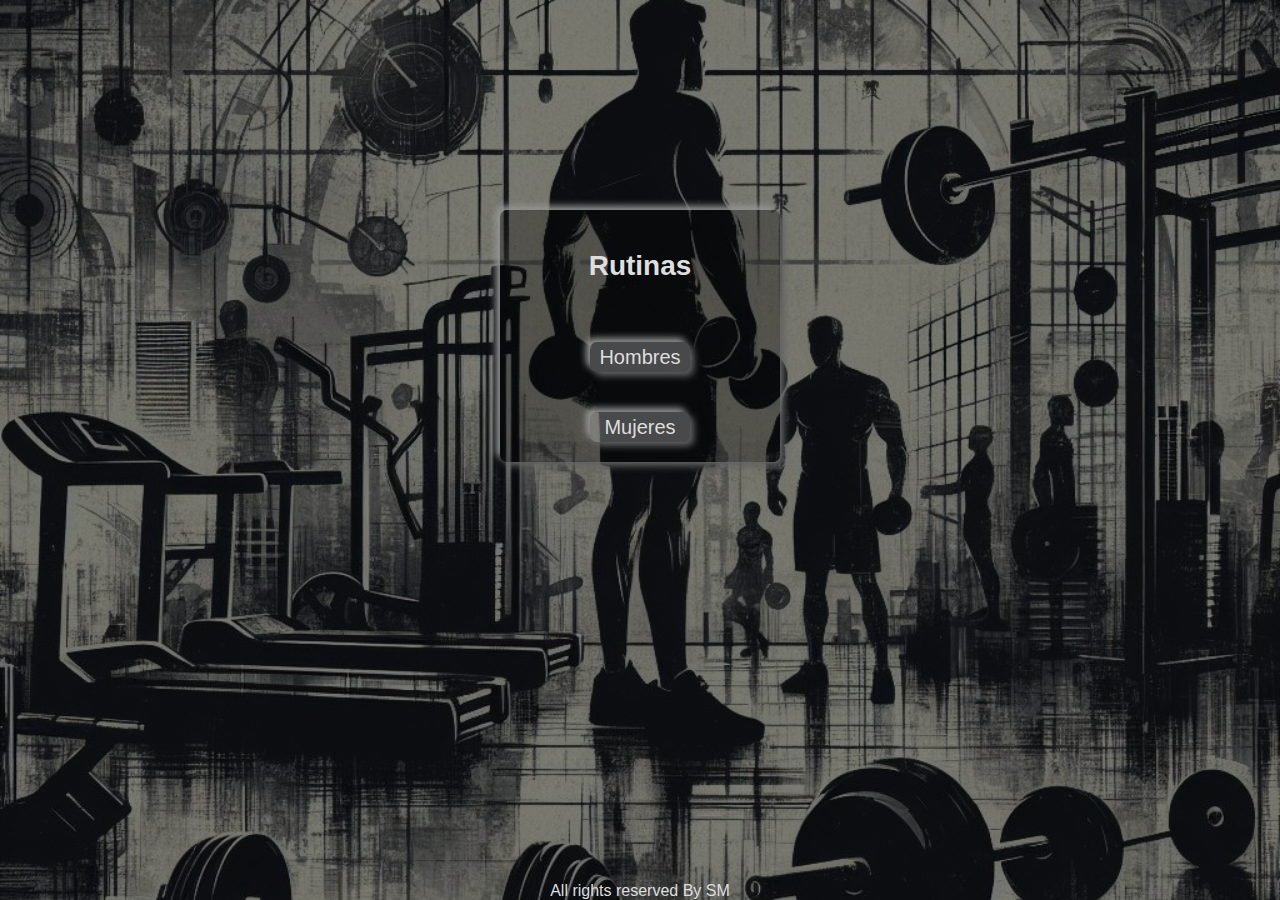
<file: index.html>
<!DOCTYPE html>
<html lang="en">
<head>
    <meta charset="UTF-8">
    <meta name="viewport" content="width=device-width, initial-scale=1.0">
    <link rel="stylesheet" href="style/style.css">
    <title>Laucherios GYM</title>
</head>
<body>
    

    <div class="boton-content">
        <h2>Rutinas</h2>
        <a href="rMan.html">Hombres</a>
        <a href="rWomen.html">Mujeres</a>
    </div>

    <footer>
        <p>All rights reserved By SM</p>
    </footer>

</body>
</html>
</file>
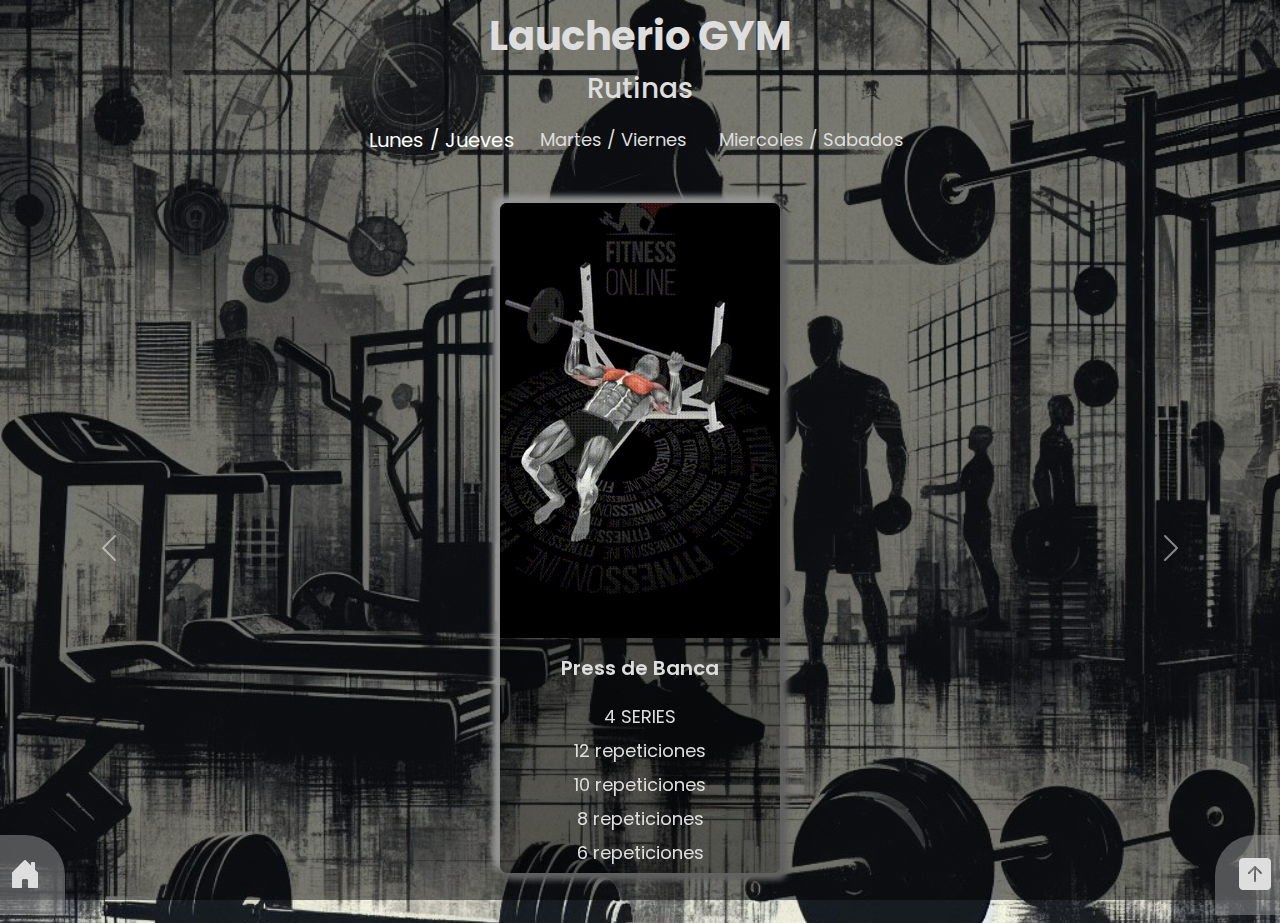
<file: rMan.html>
<!DOCTYPE html>
<html lang="en">

<head>
    <meta charset="UTF-8">
    <meta name="viewport" content="width=device-width, initial-scale=1.0">
    <meta http-equiv="X-UA-Compatible" content="ie=edge">
    <meta name="Description" content="Enter your description here" />
    <link rel="shortcut icon" href="media/klipartz.com (2).png" type="image/x-icon">
    <link rel="stylesheet" href="https://cdnjs.cloudflare.com/ajax/libs/twitter-bootstrap/4.6.0/css/bootstrap.min.css">
    <link rel="stylesheet" href="https://cdn.jsdelivr.net/npm/bootstrap-icons@1.10.3/font/bootstrap-icons.css">
    <link rel="stylesheet" href="https://cdnjs.cloudflare.com/ajax/libs/font-awesome/5.15.4/css/all.min.css">
    <link href="https://cdn.jsdelivr.net/npm/bootstrap@5.3.3/dist/css/bootstrap.min.css" rel="stylesheet"
        integrity="sha384-QWTKZyjpPEjISv5WaRU9OFeRpok6YctnYmDr5pNlyT2bRjXh0JMhjY6hW+ALEwIH" crossorigin="anonymous">
    <link rel="preconnect" href="https://fonts.googleapis.com">
    <link rel="preconnect" href="https://fonts.gstatic.com" crossorigin>
    <link href="https://fonts.googleapis.com/css2?family=Poppins:wght@100;200;300;400;500;600;700;800;900&display=swap"
        rel="stylesheet">
    <link rel="stylesheet" href="style/rMan.css">
    <title>Laucherio GYM</title>
</head>

<body>

    <h1 id="home">Laucherio GYM</h1>

    <h3>Rutinas</h3>

    <a href="#home" class="arrow"><i class="bi bi-arrow-up-square-fill"></i></a>
    <a href="index.html" class="index"><i class="bi bi-house-door-fill"></i></a>

    <div class="row-12">
        <div class="row-12">
            <div class="nav flex-row nav-pills justify-content-center" id="v-pills-tab" role="tablist"
                aria-orientation="vertical">
                <a class="nav-link active" id="v-pills-inicio-tab" data-toggle="pill" href="#v-pills-inicio" role="tab"
                    aria-controls="v-pills-inicio" aria-selected="true">
                    Lunes / Jueves
                </a>
                <a class="nav-link" id="v-pills-dp-tab" data-toggle="pill" href="#v-pills-dp" role="tab"
                    aria-controls="v-pills-dp" aria-selected="false">
                    Martes / Viernes
                </a>
                <a class="nav-link" id="v-pills-estudios-tab" data-toggle="pill" href="#v-pills-estudios" role="tab"
                    aria-controls="v-pills-estudios" aria-selected="false">
                    Miercoles / Sabados
                </a>

            </div>
        </div>
        <div class="col-12">
            <div class="tab-content" id="v-pills-tabContent">
                <div class="tab-pane fade show active" id="v-pills-inicio" role="tabpanel"
                    aria-labelledby="v-pills-inicio-tab">
                    <div id="lunes-jueves" class="carousel slide" data-bs-touch="false">
                        <div class="carousel-inner">
                            <div class="carousel-item active">
                                <div class="rutinas-card" id="banca">
                                    <div class="banca"></div>
                                    <div class="series">
                                        <p class="titulo-series">Press de Banca</p>
                                        <p>4 SERIES</p>
                                        <p>12 repeticiones</p>
                                        <p>10 repeticiones</p>
                                        <p>8 repeticiones</p>
                                        <p>6 repeticiones</p>
                                    </div>
                                </div>
                            </div>
                            <div class="carousel-item">
                                <div class="rutinas-card" id="inclinado">
                                    <div class="inclinado"></div>
                                    <div class="series">
                                        <p class="titulo-series">Press Inclinado</p>
                                        <p>4 SERIES</p>
                                        <p>12 repeticiones</p>
                                        <p>10 repeticiones</p>
                                        <p>8 repeticiones</p>
                                        <p>6 repeticiones</p>
                                    </div>
                                </div>
                            </div>
                            <div class="carousel-item">
                                <div class="rutinas-card" id="declinado">
                                    <div class="declinado"></div>
                                    <div class="series">
                                        <p class="titulo-series">Press Declinado</p>
                                        <p>4 SERIES</p>
                                        <p>10 repeticiones</p>
                                        <p>8 repeticiones</p>
                                        <p>6 repeticiones</p>
                                        <p>4 repeticiones</p>
                                    </div>
                                </div>
                            </div>
                            <div class="carousel-item">
                                <div class="rutinas-card" id="apertura">
                                    <div class="apertura"></div>
                                    <div class="series">
                                        <p class="titulo-series">Aperturas</p>
                                        <p>4 SERIES</p>
                                        <p>10 repeticiones</p>
                                        <p>10 repeticiones</p>
                                        <p>10 repeticiones</p>
                                        <p>10 repeticiones</p>
                                    </div>
                                </div>
                            </div>
                            <div class="carousel-item">
                                <div class="rutinas-card" id="curlBiceps">
                                    <div class="curlBiceps"></div>
                                    <div class="series">
                                        <p class="titulo-series">Curl biceps</p>
                                        <p>4 SERIES</p>
                                        <p>12 repeticiones</p>
                                        <p>10 repeticiones</p>
                                        <p>8 repeticiones</p>
                                        <p>6 repeticiones</p>
                                    </div>
                                </div>
                            </div>
                            <div class="carousel-item">
                                <div class="rutinas-card" id="curlAlternado">
                                    <div class="curlAlternado"></div>
                                    <div class="series">
                                        <p class="titulo-series">Curl alternado</p>
                                        <p>4 SERIES</p>
                                        <p>14 repeticiones</p>
                                        <p>14 repeticiones</p>
                                        <p>12 repeticiones</p>
                                        <p>10 repeticiones</p>
                                    </div>
                                </div>
                            </div>
                            <div class="carousel-item">
                                <div class="rutinas-card" id="bancaScott">
                                    <div class="bancaScott"></div>
                                    <div class="series">
                                        <p class="titulo-series">Curl banco scott</p>
                                        <p>4 SERIES</p>
                                        <p>12 repeticiones</p>
                                        <p>10 repeticiones</p>
                                        <p>8 repeticiones</p>
                                        <p>6 repeticiones</p>
                                    </div>
                                </div>
                            </div>
                        </div>
                        <button class="carousel-control-prev" type="button" data-bs-target="#lunes-jueves"
                            data-bs-slide="prev">
                            <span class="carousel-control-prev-icon" aria-hidden="true"></span>
                            <span class="visually-hidden">Previous</span>
                        </button>
                        <button class="carousel-control-next" type="button" data-bs-target="#lunes-jueves"
                            data-bs-slide="next">
                            <span class="carousel-control-next-icon" aria-hidden="true"></span>
                            <span class="visually-hidden">Next</span>
                        </button>
                    </div>
                </div>
                <div class="tab-pane fade" id="v-pills-dp" role="tabpanel" aria-labelledby="v-pills-dp-tab">
                    <div id="martes-viernes" class="carousel slide" data-bs-touch="false">
                        <div class="carousel-inner">
                            <div class="carousel-item active">
                                <div class="rutinas-card" id="remo">
                                    <div class="remo"></div>
                                    <div class="series">
                                        <p class="titulo-series">Remo con barra</p>
                                        <p>4 SERIES</p>
                                        <p>10 repeticiones</p>
                                        <p>10 repeticiones</p>
                                        <p>8 repeticiones</p>
                                        <p>6 repeticiones</p>
                                    </div>
                                </div>
                            </div>
                            <div class="carousel-item">
                                <div class="rutinas-card" id="remoMancuerna">
                                    <div class="remoMancuerna"></div>
                                    <div class="series">
                                        <p class="titulo-series">Remo con mancuerna</p>
                                        <p>4 SERIES</p>
                                        <p>10 repeticiones</p>
                                        <p>10 repeticiones</p>
                                        <p>8 repeticiones</p>
                                        <p>6 repeticiones</p>
                                    </div>
                                </div>
                            </div>
                            <div class="carousel-item">
                                <div class="rutinas-card" id="jalonPolea">
                                    <div class="jalonPolea"></div>
                                    <div class="series">
                                        <p class="titulo-series">Jalón con polea</p>
                                        <p>4 SERIES</p>
                                        <p>12 repeticiones</p>
                                        <p>10 repeticiones</p>
                                        <p>8 repeticiones</p>
                                        <p>6 repeticiones</p>
                                    </div>
                                </div>
                            </div>
                            <div class="carousel-item">
                                <div class="rutinas-card" id="jalonSupino">
                                    <div class="jalonSupino"></div>
                                    <div class="series">
                                        <p class="titulo-series">Jalón con agarre supino</p>
                                        <p>4 SERIES</p>
                                        <p>12 repeticiones</p>
                                        <p>10 repeticiones</p>
                                        <p>8 repeticiones</p>
                                        <p>6 repeticiones</p>
                                    </div>
                                </div>
                            </div>
                            <div class="carousel-item">
                                <div class="rutinas-card" id="frances">
                                    <div class="frances"></div>
                                    <div class="series">
                                        <p class="titulo-series">Press Frances</p>
                                        <p>4 SERIES</p>
                                        <p>10 repeticiones</p>
                                        <p>10 repeticiones</p>
                                        <p>10 repeticiones</p>
                                        <p>10 repeticiones</p>
                                    </div>
                                </div>
                            </div>
                            <div class="carousel-item">
                                <div class="rutinas-card" id="extPolea">
                                    <div class="extPolea"></div>
                                    <div class="series">
                                        <p class="titulo-series">Extension triceps Polea</p>
                                        <p>4 SERIES</p>
                                        <p>15 repeticiones</p>
                                        <p>15 repeticiones</p>
                                        <p>12 repeticiones</p>
                                        <p>12 repeticiones</p>
                                    </div>
                                </div>
                            </div>
                            <div class="carousel-item">
                                <div class="rutinas-card" id="bancaCerrado">
                                    <div class="bancaCerrado"></div>
                                    <div class="series">
                                        <p class="titulo-series">Press Banco Cerrado</p>
                                        <p>4 SERIES</p>
                                        <p>10 repeticiones</p>
                                        <p>10 repeticiones</p>
                                        <p>10 repeticiones</p>
                                        <p>10 repeticiones</p>
                                    </div>
                                </div>
                            </div>
                            <div class="carousel-item">
                                <div class="rutinas-card" id="trasNuca">
                                    <div class="trasNuca"></div>
                                    <div class="series">
                                        <p class="titulo-series">Extension tricep tras nuca</p>
                                        <p>4 SERIES</p>
                                        <p>10 repeticiones</p>
                                        <p>10 repeticiones</p>
                                        <p>8 repeticiones</p>
                                        <p>8 repeticiones</p>
                                    </div>
                                </div>
                            </div>
                        </div>
                        <button class="carousel-control-prev" type="button" data-bs-target="#martes-viernes"
                            data-bs-slide="prev">
                            <span class="carousel-control-prev-icon" aria-hidden="true"></span>
                            <span class="visually-hidden">Previous</span>
                        </button>
                        <button class="carousel-control-next" type="button" data-bs-target="#martes-viernes"
                            data-bs-slide="next">
                            <span class="carousel-control-next-icon" aria-hidden="true"></span>
                            <span class="visually-hidden">Next</span>
                        </button>
                    </div>
                </div>
                <div class="tab-pane fade" id="v-pills-estudios" role="tabpanel" aria-labelledby="v-pills-estudios-tab">
                    <div id="miercoles-sabados" class="carousel slide" data-bs-touch="false">
                        <div class="carousel-inner">
                            <div class="carousel-item active">
                                <div class="rutinas-card" id="sentadillas">
                                    <div class="sentadillas"></div>
                                    <div class="series">
                                        <p class="titulo-series">Sentadillas</p>
                                        <p>4 SERIES</p>
                                        <p>12 repeticiones</p>
                                        <p>10 repeticiones</p>
                                        <p>8 repeticiones</p>
                                        <p>6 repeticiones</p>
                                    </div>
                                </div>
                            </div>
                            <div class="carousel-item">
                                <div class="rutinas-card" id="elevacionTalon">
                                    <div class="elevacionTalon"></div>
                                    <div class="series">
                                        <p class="titulo-series">Elevación de talones</p>
                                        <p>4 SERIES</p>
                                        <p>15 repeticiones</p>
                                        <p>15 repeticiones</p>
                                        <p>15 repeticiones</p>
                                        <p>15 repeticiones</p>
                                    </div>
                                </div>
                            </div>
                            <div class="carousel-item">
                                <div class="rutinas-card" id="bancoCuadr">
                                    <div class="bancoCuadr"></div>
                                    <div class="series">
                                        <p class="titulo-series">Banco cuádriceps</p>
                                        <p>4 SERIES</p>
                                        <p>12 repeticiones</p>
                                        <p>12 repeticiones</p>
                                        <p>10 repeticiones</p>
                                        <p>10 repeticiones</p>
                                    </div>
                                </div>
                            </div>
                            <div class="carousel-item">
                                <div class="rutinas-card" id="pesoMuerto">
                                    <div class="pesoMuerto"></div>
                                    <div class="series">
                                        <p class="titulo-series">Peso muerto</p>
                                        <p>4 SERIES</p>
                                        <p>10 repeticiones</p>
                                        <p>10 repeticiones</p>
                                        <p>8 repeticiones</p>
                                        <p>8 repeticiones</p>
                                    </div>
                                </div>
                            </div>
                            <div class="carousel-item">
                                <div class="rutinas-card" id="estocadas">
                                    <div class="estocadas"></div>
                                    <div class="series">
                                        <p class="titulo-series">Estocadas</p>
                                        <p>4 SERIES</p>
                                        <p>14 repeticiones</p>
                                        <p>14 repeticiones</p>
                                        <p>14 repeticiones</p>
                                        <p>14 repeticiones</p>
                                    </div>
                                </div>
                            </div>
                            <div class="carousel-item">
                                <div class="rutinas-card" id="pressMilitar">
                                    <div class="pressMilitar"></div>
                                    <div class="series">
                                        <p class="titulo-series">Press militar</p>
                                        <p>4 SERIES</p>
                                        <p>12 repeticiones</p>
                                        <p>10 repeticiones</p>
                                        <p>8 repeticiones</p>
                                        <p>6 repeticiones</p>
                                    </div>
                                </div>
                            </div>
                            <div class="carousel-item">
                                <div class="rutinas-card" id="remoCuello">
                                    <div class="remoCuello"></div>
                                    <div class="series">
                                        <p class="titulo-series">Remo al cuello</p>
                                        <p>4 SERIES</p>
                                        <p>10 repeticiones</p>
                                        <p>10 repeticiones</p>
                                        <p>10 repeticiones</p>
                                        <p>10 repeticiones</p>
                                    </div>
                                </div>
                            </div>
                            <div class="carousel-item">
                                <div class="rutinas-card" id="vuelos">
                                    <div class="vuelos"></div>
                                    <div class="series">
                                        <p class="titulo-series">Vuelos laterales</p>
                                        <p>4 SERIES</p>
                                        <p>12 repeticiones</p>
                                        <p>10 repeticiones</p>
                                        <p>8 repeticiones</p>
                                        <p>6 repeticiones</p>
                                    </div>
                                </div>
                            </div>
                            <div class="carousel-item">
                                <div class="rutinas-card" id="elevacionPost">
                                    <div class="elevacionPost"></div>
                                    <div class="series">
                                        <p class="titulo-series">Elevaciones posteriores</p>
                                        <p>4 SERIES</p>
                                        <p>10 repeticiones</p>
                                        <p>10 repeticiones</p>
                                        <p>10 repeticiones</p>
                                        <p>10 repeticiones</p>
                                    </div>
                                </div>
                            </div>
                        </div>
                        <button class="carousel-control-prev" type="button"
                            data-bs-target="#miercoles-sabados" data-bs-slide="prev">
                            <span class="carousel-control-prev-icon" aria-hidden="true"></span>
                            <span class="visually-hidden">Previous</span>
                        </button>
                        <button class="carousel-control-next" type="button"
                            data-bs-target="#miercoles-sabados" data-bs-slide="next">
                            <span class="carousel-control-next-icon" aria-hidden="true"></span>
                            <span class="visually-hidden">Next</span>
                        </button>
                    </div>
                </div>
            </div>
        </div>
    </div>

    <script src="https://cdn.jsdelivr.net/npm/bootstrap@5.3.3/dist/js/bootstrap.bundle.min.js"
        integrity="sha384-YvpcrYf0tY3lHB60NNkmXc5s9fDVZLESaAA55NDzOxhy9GkcIdslK1eN7N6jIeHz"
        crossorigin="anonymous"></script>
    <script src="https://cdnjs.cloudflare.com/ajax/libs/jquery/3.5.1/jquery.slim.min.js"></script>
    <script src="https://cdnjs.cloudflare.com/ajax/libs/popper.js/1.16.1/umd/popper.min.js"></script>
    <script src="https://cdnjs.cloudflare.com/ajax/libs/twitter-bootstrap/4.6.0/js/bootstrap.min.js"></script>
    <script src="https://maxcdn.bootstrapcdn.com/bootstrap/4.5.2/js/bootstrap.min.js"></script>
    <script src="https://cdnjs.cloudflare.com/ajax/libs/jquery/3.5.1/jquery.min.js"></script>
    <script src="https://cdnjs.cloudflare.com/ajax/libs/popper.js/1.16.1/umd/popper.min.js"></script>
    <script src="https://cdnjs.cloudflare.com/ajax/libs/twitter-bootstrap/4.6.0/js/bootstrap.min.js"></script>
    <script src="script/app.js"></script>
</body>

</html>
</file>
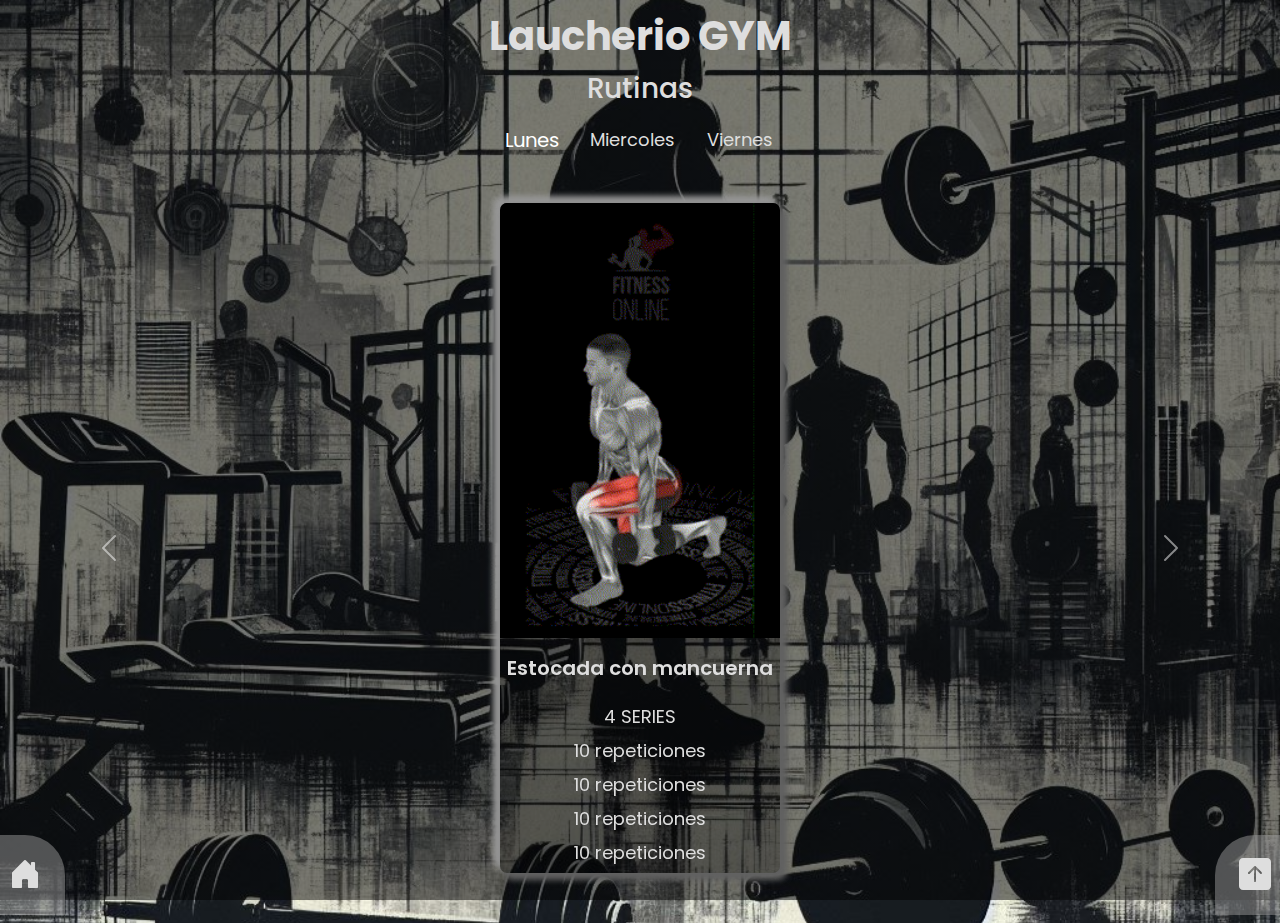
<file: rWomen.html>
<!DOCTYPE html>
<html lang="en">

<head>
    <meta charset="UTF-8">
    <meta name="viewport" content="width=device-width, initial-scale=1.0">
    <meta http-equiv="X-UA-Compatible" content="ie=edge">
    <meta name="Description" content="Enter your description here" />
    <link rel="shortcut icon" href="media/klipartz.com (2).png" type="image/x-icon">
    <link rel="stylesheet" href="https://cdnjs.cloudflare.com/ajax/libs/twitter-bootstrap/4.6.0/css/bootstrap.min.css">
    <link rel="stylesheet" href="https://cdn.jsdelivr.net/npm/bootstrap-icons@1.10.3/font/bootstrap-icons.css">
    <link rel="stylesheet" href="https://cdnjs.cloudflare.com/ajax/libs/font-awesome/5.15.4/css/all.min.css">
    <link href="https://cdn.jsdelivr.net/npm/bootstrap@5.3.3/dist/css/bootstrap.min.css" rel="stylesheet"
        integrity="sha384-QWTKZyjpPEjISv5WaRU9OFeRpok6YctnYmDr5pNlyT2bRjXh0JMhjY6hW+ALEwIH" crossorigin="anonymous">
    <link rel="preconnect" href="https://fonts.googleapis.com">
    <link rel="preconnect" href="https://fonts.gstatic.com" crossorigin>
    <link href="https://fonts.googleapis.com/css2?family=Poppins:wght@100;200;300;400;500;600;700;800;900&display=swap"
        rel="stylesheet">
    <link rel="stylesheet" href="style/rWonen.css">
    <title>Laucherio GYM</title>
</head>

<body>

    <h1 id="home">Laucherio GYM</h1>

    <h3>Rutinas</h3>

    <a href="#home" class="arrow"><i class="bi bi-arrow-up-square-fill"></i></a>
    <a href="index.html" class="index"><i class="bi bi-house-door-fill"></i></a>

    <div class="row-12">
        <div class="row-12">
            <div class="nav flex-row nav-pills justify-content-center" id="v-pills-tab" role="tablist"
                aria-orientation="vertical">
                <a class="nav-link active" id="v-pills-inicio-tab" data-toggle="pill" href="#v-pills-inicio" role="tab"
                    aria-controls="v-pills-inicio" aria-selected="true">
                    Lunes
                </a>
                <a class="nav-link" id="v-pills-dp-tab" data-toggle="pill" href="#v-pills-dp" role="tab"
                    aria-controls="v-pills-dp" aria-selected="false">
                    Miercoles
                </a>
                <a class="nav-link" id="v-pills-estudios-tab" data-toggle="pill" href="#v-pills-estudios" role="tab"
                    aria-controls="v-pills-estudios" aria-selected="false">
                    Viernes
                </a>

            </div>
        </div>
        <div class="col-12">
            <div class="tab-content" id="v-pills-tabContent">
                <div class="tab-pane fade show active" id="v-pills-inicio" role="tabpanel"
                    aria-labelledby="v-pills-inicio-tab">
                    <div id="lunes" class="carousel slide" data-bs-touch="false">
                        <div class="carousel-inner">
                            <div class="carousel-item active">
                                <div class="rutinas-card" id="estocada">
                                    <div class="estocada"></div>
                                    <div class="series">
                                        <p class="titulo-series">Estocada con mancuerna</p>
                                        <p>4 SERIES</p>
                                        <p>10 repeticiones</p>
                                        <p>10 repeticiones</p>
                                        <p>10 repeticiones</p>
                                        <p>10 repeticiones</p>
                                    </div>
                                </div>
                            </div>
                            <div class="carousel-item">
                                <div class="rutinas-card" id="pesoMuertoRumano">
                                    <div class="pesoMuertoRumano"></div>
                                    <div class="series">
                                        <p class="titulo-series">Peso muerto rumano</p>
                                        <p>4 SERIES</p>
                                        <p>10 repeticiones</p>
                                        <p>10 repeticiones</p>
                                        <p>10 repeticiones</p>
                                        <p>10 repeticiones</p>
                                    </div>
                                </div>
                            </div>
                            <div class="carousel-item">
                                <div class="rutinas-card" id="bancCuadriceps">
                                    <div class="bancCuadriceps"></div>
                                    <div class="series">
                                        <p class="titulo-series">Banco cuadriceps</p>
                                        <p>4 SERIES</p>
                                        <p>12 repeticiones</p>
                                        <p>12 repeticiones</p>
                                        <p>12 repeticiones</p>
                                        <p>12 repeticiones</p>
                                    </div>
                                </div>
                            </div>
                            <div class="carousel-item">
                                <div class="rutinas-card" id="gemConManc">
                                    <div class="gemConManc"></div>
                                    <div class="series">
                                        <p class="titulo-series">Elevación de talones</p>
                                        <p>4 SERIES</p>
                                        <p>15 repeticiones</p>
                                        <p>15 repeticiones</p>
                                        <p>15 repeticiones</p>
                                        <p>15 repeticiones</p>
                                    </div>
                                </div>
                            </div>
                            <div class="carousel-item">
                                <div class="rutinas-card add" id="vuelosLat">
                                    <div class="vuelosLat"></div>
                                    <div class="series">
                                        <p class="titulo-series">Vuelos laterales</p>
                                        <p>4 SERIES</p>
                                        <p>10 repeticiones</p>
                                        <p>10 repeticiones</p>
                                        <p>10 repeticiones</p>
                                        <p>10 repeticiones</p>
                                        <p>Pesa de 2 1/2</p>
                                    </div>
                                </div>
                            </div>
                            <div class="carousel-item">
                                <div class="rutinas-card add" id="vuelosFront">
                                    <div class="vuelosFront"></div>
                                    <div class="series">
                                        <p class="titulo-series">Vuelos frontales</p>
                                        <p>4 SERIES</p>
                                        <p>10 repeticiones</p>
                                        <p>10 repeticiones</p>
                                        <p>10 repeticiones</p>
                                        <p>10 repeticiones</p>
                                        <p>Pesas de 2 1/2</p>
                                    </div>
                                </div>
                            </div>
                            <div class="carousel-item">
                                <div class="rutinas-card" id="extTrasNuca">
                                    <div class="extTrasNuca"></div>
                                    <div class="series">
                                        <p class="titulo-series">Extensión tras nuca</p>
                                        <p>4 SERIES</p>
                                        <p>12 repeticiones</p>
                                        <p>12 repeticiones</p>
                                        <p>12 repeticiones</p>
                                        <p>12 repeticiones</p>
                                    </div>
                                </div>
                            </div>
                            <div class="carousel-item">
                                <div class="rutinas-card" id="bicepsBarra">
                                    <div class="bicepsBarra"></div>
                                    <div class="series">
                                        <p class="titulo-series">Bíceps barra EZ</p>
                                        <p>4 SERIES</p>
                                        <p>12 repeticiones</p>
                                        <p>12 repeticiones</p>
                                        <p>12 repeticiones</p>
                                        <p>12 repeticiones</p>
                                    </div>
                                </div>
                            </div>
                        </div>
                        <button class="carousel-control-prev" type="button" data-bs-target="#lunes"
                            data-bs-slide="prev">
                            <span class="carousel-control-prev-icon" aria-hidden="true"></span>
                            <span class="visually-hidden">Previous</span>
                        </button>
                        <button class="carousel-control-next" type="button" data-bs-target="#lunes"
                            data-bs-slide="next">
                            <span class="carousel-control-next-icon" aria-hidden="true"></span>
                            <span class="visually-hidden">Next</span>
                        </button>
                    </div>

                </div>
                <div class="tab-pane fade" id="v-pills-dp" role="tabpanel" aria-labelledby="v-pills-dp-tab">
                    <div id="miercoles" class="carousel slide" data-bs-touch="false">
                        <div class="carousel-inner">
                            <div class="carousel-item active">
                                <div class="rutinas-card" id="zonaMedia">
                                    <div class="series">
                                        <p class="titulo-series titulo">Activación zona media</p>
                                        <p class="titulo-series">Plancha frontal</p>
                                        <p>4 SERIES</p>
                                        <p>15s trabajo x 10s pausa </p>
                                        <p class="titulo-series">Puente lumbar</p>
                                        <p>4 SERIES</p>
                                        <p>15s trabajo x 10s pausa </p>
                                        <p class="titulo-series">Puente lateral</p>
                                        <p>6 SERIES (3 por lado)</p>
                                        <p>15s trabajo x 10s pausa </p>
                                    </div>
                                </div>
                            </div>
                            <div class="carousel-item">
                                <div class="rutinas-card" id="zonaMediaActiva">
                                    <div class="series">
                                        <p class="titulo-series titulo">Activación zona media ACTIVA</p>
                                        <p class="titulo-series">Plancha frontal</p>
                                        <p>4 SERIES</p>
                                        <p>15s trabajo x 10s pausa </p>
                                        <p class="titulo-series">Puente lumbar</p>
                                        <p>4 SERIES</p>
                                        <p>15s trabajo x 10s pausa </p>
                                        <p class="titulo-series">Puente lateral</p>
                                        <p>6 SERIES (3 por lado)</p>
                                        <p>15s trabajo x 10s pausa </p>
                                    </div>
                                </div>
                            </div>
                            <div class="carousel-item">
                                <div class="rutinas-card" id="pesoMuerto">
                                    <div class="pesoMuerto"></div>
                                    <div class="series">
                                        <p class="titulo-series">Peso muerto</p>
                                        <p>4 SERIES</p>
                                        <p>10 repeticiones</p>
                                        <p>10 repeticiones</p>
                                        <p>10 repeticiones</p>
                                        <p>10 repeticiones</p>
                                    </div>
                                </div>
                            </div>
                            <div class="carousel-item">
                                <div class="rutinas-card" id="zancLat">
                                    <div class="zancLat"></div>
                                    <div class="series">
                                        <p class="titulo-series">Zancadas laterales</p>
                                        <p>4 SERIES</p>
                                        <p>10 repeticiones</p>
                                        <p>10 repeticiones</p>
                                        <p>10 repeticiones</p>
                                        <p>10 repeticiones</p>
                                    </div>
                                </div>
                            </div>
                            <div class="carousel-item">
                                <div class="rutinas-card" id="curlFem">
                                    <div class="curlFem"></div>
                                    <div class="series">
                                        <p class="titulo-series">Curl femoral</p>
                                        <p>4 SERIES</p>
                                        <p>12 repeticiones</p>
                                        <p>12 repeticiones</p>
                                        <p>12 repeticiones</p>
                                        <p>12 repeticiones</p>
                                    </div>
                                </div>
                            </div>
                            <div class="carousel-item">
                                <div class="rutinas-card" id="sentadillasbarra">
                                    <div class="sentadillasbarra"></div>
                                    <div class="series">
                                        <p class="titulo-series">Sentadillas con barra</p>
                                        <p>4 SERIES</p>
                                        <p>10 repeticiones</p>
                                        <p>10 repeticiones</p>
                                        <p>10 repeticiones</p>
                                        <p>10 repeticiones</p>
                                    </div>
                                </div>
                            </div>
                            <div class="carousel-item">
                                <div class="rutinas-card" id="jalonPecho">
                                    <div class="jalonPecho"></div>
                                    <div class="series">
                                        <p class="titulo-series">Jalón al pecho polea</p>
                                        <p>4 SERIES</p>
                                        <p>12 repeticiones</p>
                                        <p>12 repeticiones</p>
                                        <p>12 repeticiones</p>
                                        <p>12 repeticiones</p>
                                    </div>
                                </div>
                            </div>
                            <div class="carousel-item">
                                <div class="rutinas-card" id="extTricepsPolea">
                                    <div class="extTricepsPolea"></div>
                                    <div class="series">
                                        <p class="titulo-series">Ext tríceps en polea</p>
                                        <p>4 SERIES</p>
                                        <p>15 repeticiones</p>
                                        <p>15 repeticiones</p>
                                        <p>15 repeticiones</p>
                                        <p>15 repeticiones</p>
                                    </div>
                                </div>
                            </div>
                            <div class="carousel-item">
                                <div class="rutinas-card" id="curlBicepsalt">
                                    <div class="curlBicepsalt"></div>
                                    <div class="series">
                                        <p class="titulo-series">Curl Bíceps alterno</p>
                                        <p>4 SERIES</p>
                                        <p>10 repeticiones</p>
                                        <p>10 repeticiones</p>
                                        <p>8 repeticiones</p>
                                        <p>8 repeticiones</p>
                                    </div>
                                </div>
                            </div>
                        </div>
                        <button class="carousel-control-prev" type="button" data-bs-target="#miercoles"
                            data-bs-slide="prev">
                            <span class="carousel-control-prev-icon" aria-hidden="true"></span>
                            <span class="visually-hidden">Previous</span>
                        </button>
                        <button class="carousel-control-next" type="button" data-bs-target="#miercoles"
                            data-bs-slide="next">
                            <span class="carousel-control-next-icon" aria-hidden="true"></span>
                            <span class="visually-hidden">Next</span>
                        </button>
                    </div>
                </div>
                <div class="tab-pane fade" id="v-pills-estudios" role="tabpanel" aria-labelledby="v-pills-estudios-tab">
                    <div id="viernes" class="carousel slide" data-bs-touch="false">
                        <div class="carousel-inner">
                            <div class="carousel-item active">
                                <div class="rutinas-card" id="sentadillaManc">
                                    <div class="sentadillaManc"></div>
                                    <div class="series">
                                        <p class="titulo-series">Sentadillas c/mancuernas</p>
                                        <p>4 SERIES</p>
                                        <p>12 repeticiones</p>
                                        <p>12 repeticiones</p>
                                        <p>12 repeticiones</p>
                                        <p>12 repeticiones</p>
                                    </div>
                                </div>
                            </div>
                            <div class="carousel-item">
                                <div class="rutinas-card" id="zancada">
                                    <div class="zancada"></div>
                                    <div class="series">
                                        <p class="titulo-series">Zancadas tronco inclinado c/pesa</p>
                                        <p>4 SERIES</p>
                                        <p>12 repeticiones</p>
                                        <p>12 repeticiones</p>
                                        <p>12 repeticiones</p>
                                        <p>12 repeticiones</p>
                                    </div>
                                </div>
                            </div>
                            <div class="carousel-item">
                                <div class="rutinas-card" id="sentadillaZumo">
                                    <div class="sentadillaZumo"></div>
                                    <div class="series">
                                        <p class="titulo-series">Sentadillas zumo</p>
                                        <p>4 SERIES</p>
                                        <p>12 repeticiones</p>
                                        <p>12 repeticiones</p>
                                        <p>10 repeticiones</p>
                                        <p>10 repeticiones</p>
                                    </div>
                                </div>
                            </div>
                            <div class="carousel-item">
                                <div class="rutinas-card" id="sentadillaBulgara">
                                    <div class="sentadillaBulgara"></div>
                                    <div class="series">
                                        <p class="titulo-series">Sentadilla búlgara</p>
                                        <p>4 SERIES</p>
                                        <p>12 repeticiones</p>
                                        <p>12 repeticiones</p>
                                        <p>12 repeticiones</p>
                                        <p>12 repeticiones</p>
                                    </div>
                                </div>
                            </div>
                            <div class="carousel-item">
                                <div class="rutinas-card" id="hipTrh">
                                    <div class="hipTrh"></div>
                                    <div class="series">
                                        <p class="titulo-series">Hip Thrust</p>
                                        <p>4 SERIES</p>
                                        <p>12 repeticiones</p>
                                        <p>12 repeticiones</p>
                                        <p>12 repeticiones</p>
                                        <p>12 repeticiones</p>
                                    </div>
                                </div>
                            </div>
                            <div class="carousel-item">
                                <div class="rutinas-card" id="jalonSupino">
                                    <div class="jalonSupino"></div>
                                    <div class="series">
                                        <p class="titulo-series">Jalón agarre supino</p>
                                        <p>4 SERIES</p>
                                        <p>12 repeticiones</p>
                                        <p>12 repeticiones</p>
                                        <p>12 repeticiones</p>
                                        <p>12 repeticiones</p>
                                    </div>
                                </div>
                            </div>
                            <div class="carousel-item">
                                <div class="rutinas-card" id="elevacionPost">
                                    <div class="elevacionPost"></div>
                                    <div class="series">
                                        <p class="titulo-series">Elevaciones posteriores</p>
                                        <p>4 SERIES</p>
                                        <p>12 repeticiones</p>
                                        <p>12 repeticiones</p>
                                        <p>12 repeticiones</p>
                                        <p>12 repeticiones</p>
                                    </div>
                                </div>
                            </div>
                        </div>
                        <button class="carousel-control-prev" type="button" data-bs-target="#viernes"
                            data-bs-slide="prev">
                            <span class="carousel-control-prev-icon" aria-hidden="true"></span>
                            <span class="visually-hidden">Previous</span>
                        </button>
                        <button class="carousel-control-next" type="button" data-bs-target="#viernes"
                            data-bs-slide="next">
                            <span class="carousel-control-next-icon" aria-hidden="true"></span>
                            <span class="visually-hidden">Next</span>
                        </button>
                    </div>
                </div>
            </div>
        </div>
    </div>

    <script src="https://cdn.jsdelivr.net/npm/bootstrap@5.3.3/dist/js/bootstrap.bundle.min.js"
        integrity="sha384-YvpcrYf0tY3lHB60NNkmXc5s9fDVZLESaAA55NDzOxhy9GkcIdslK1eN7N6jIeHz"
        crossorigin="anonymous"></script>
    <script src="https://cdnjs.cloudflare.com/ajax/libs/jquery/3.5.1/jquery.slim.min.js"></script>
    <script src="https://cdnjs.cloudflare.com/ajax/libs/popper.js/1.16.1/umd/popper.min.js"></script>
    <script src="https://cdnjs.cloudflare.com/ajax/libs/twitter-bootstrap/4.6.0/js/bootstrap.min.js"></script>
    <script src="https://maxcdn.bootstrapcdn.com/bootstrap/4.5.2/js/bootstrap.min.js"></script>
    <script src="https://cdnjs.cloudflare.com/ajax/libs/jquery/3.5.1/jquery.min.js"></script>
    <script src="https://cdnjs.cloudflare.com/ajax/libs/popper.js/1.16.1/umd/popper.min.js"></script>
    <script src="https://cdnjs.cloudflare.com/ajax/libs/twitter-bootstrap/4.6.0/js/bootstrap.min.js"></script>
    <script src="script/app.js"></script>
</body>

</html>
</file>
<file: style/style.css>
* {
    margin: 0;
    padding: 0;
    box-sizing: border-box;
}

body {
    width: 100vw;
    height: 100vh;
    background: linear-gradient(to bottom, rgba(0,0,0,0.5), rgba(0,0,0,0.5)), url(../media/_968e46ca-d223-4b41-8e32-acd75347460a.jpg);
    background-size: cover;
    background-position: center;
    background-repeat: no-repeat;
    background-attachment: fixed;
    color: #dedede;
    text-align: center;
    font-family: "Poppins", sans-serif;
    display: flex;
    flex-direction: column;
}

.boton-content {
    width: 280px;
    height: auto;
    margin: auto;
    background: linear-gradient(to bottom, rgba(0,0,0,0.3), rgba(0,0,0,0.3));
    border-radius: 7px;
    display: flex;
    flex-direction: column;
    box-shadow: 4px 4px 7px #616161,
    -4px -4px 7px #989898;
    -webkit-border-radius: 7px;
    -moz-border-radius: 7px;
    -ms-border-radius: 7px;
    -o-border-radius: 7px;
}

.boton-content h2{
    font-size: 28px;
    font-weight: 700;
    margin-top: 40px;
    margin-bottom: 40px;
}

.boton-content a{
    margin: 20px auto;
    height: 30px;
    width: 100px;
    color: #dedede;
    font-size: 20px;
    text-decoration: none;
    line-height: 30px;
    background: rgb(222, 222, 222, 0.3);
    border-radius: 7px;
    box-shadow: 4px 4px 7px #616161,
    -4px -4px 7px #989898;
    -webkit-border-radius: 7px;
    -moz-border-radius: 7px;
    -ms-border-radius: 7px;
    -o-border-radius: 7px;
}


footer {
    margin-top: auto; 
}
</file>
<file: style/rMan.css>
* {
    padding: 0;
    margin: 0;
    box-sizing: border-box;
    scroll-behavior: smooth;
}

body {
    width: 100%;
    height: 100%;
    background: linear-gradient(to bottom, rgba(0, 0, 0, 0.5), rgba(0, 0, 0, 0.5)), url(../media/_968e46ca-d223-4b41-8e32-acd75347460a.jpg);
    background-size: cover;
    background-position: center;
    background-repeat: no-repeat;
    background-attachment: fixed;
    color: #dedede;
    text-align: center;
    font-family: "Poppins", sans-serif;
}

#home {
    margin-top: 12px;
    font-weight: 700;
    margin-bottom: 12px;
}

.arrow {
    position: fixed;
    width: 80px;
    height: 80px;
    background: rgba(152, 152, 152, 0.5);
    display: flex;
    align-items: center;
    justify-content: center;
    bottom: -15px;
    right: -15px;
    border-radius: 50% 0 0 0;
    font-size: 32px;
    z-index: 10;
    -webkit-border-radius: 50% 0 0 0;
    -moz-border-radius: 50% 0 0 0;
    -ms-border-radius: 50% 0 0 0;
    -o-border-radius: 50% 0 0 0;
}

.index {
    position: fixed;
    width: 80px;
    height: 80px;
    background: rgba(152, 152, 152, 0.5);
    display: flex;
    align-items: center;
    justify-content: center;
    bottom: -15px;
    left: -15px;
    border-radius: 0 50% 0 0;
    font-size: 32px;
    z-index: 10;
    -webkit-border-radius: 0 50% 0 0;
    -moz-border-radius: 0 50% 0 0;
    -ms-border-radius: 0 50% 0 0;
    -o-border-radius: 0 50% 0 0;
}

.arrow i,
.index i {
    color: #dedede;
}

.nav {
    margin-top: 12px;
    margin-bottom: 12px;
}

.nav .nav-link {
    color: #dedede;
    font-size: 18px;
}

.nav-pills .nav-link.active {
    background: transparent;
    border: none;
    transform: scale(1.1);
    transition: .2s;
}

.rutinas-list {
    background: linear-gradient(to bottom, rgba(0, 0, 0, 0.5), rgba(0, 0, 0, 0.5));
    margin: 0 25px;
    border-radius: 7px;
}

.rutinas-list {
    padding: 7px;
    margin-bottom: 20px;
}

.rutinas-list ul {
    list-style: none;
    margin: 12px auto;
}

.rutinas-list ul li {
    margin: 20px 0;
    font-size: 18px;
}

.rutinas-list ul li a {
    color: #dedede;
    text-decoration: none;
}

.rutinas-card {
    margin: 30px auto 50px auto;
    width: 280px;
    height: 670px;
    border-radius: 7px;
    background: linear-gradient(to bottom, rgba(0, 0, 0, 0.3), rgba(0, 0, 0, 0.3));
    box-shadow: 4px 4px 7px #616161,
        6px 6px 7px #616161,
        -4px -4px 7px #989898,
        -6px -6px 7px #989898;
    -webkit-border-radius: 7px;
    -moz-border-radius: 7px;
    -ms-border-radius: 7px;
    -o-border-radius: 7px;
}

.banca,
.inclinado,
.declinado,
.apertura,
.frances,
.extPolea,
.bancaCerrado,
.trasNuca,
.remo,
.remoMancuerna,
.jalonPolea,
.jalonSupino,
.curlBiceps,
.curlAlternado,
.bancaScott,
.sentadillas,
.elevacionTalon,
.bancoCuadr,
.pesoMuerto,
.estocadas,
.pressMilitar,
.remoCuello,
.vuelos,
.elevacionPost {
    width: 100%;
    height: 65%;
    border-radius: 7px 7px 0 0;
    -webkit-border-radius: 7px 7px 0 0;
    -moz-border-radius: 7px 7px 0 0;
    -ms-border-radius: 7px 7px 0 0;
    -o-border-radius: 7px 7px 0 0;
}

.banca {
    background: url(../media/ejercicios2.0/press-plano.gif);
    background-position: center;
    background-repeat: no-repeat;
    background-size: cover;
}

.inclinado {
    background: url(../media/ejercicios2.0/press-inclinado.gif);
    background-position: center;
    background-repeat: no-repeat;
    background-size: cover;
}

.declinado {
    background: url(../media/ejercicios2.0/press-declinado.gif);
    background-position: center;
    background-repeat: no-repeat;
    background-size: cover;
}

.apertura {
    background: url(../media/ejercicios2.0/aperturas-banco-plano.gif);
    background-position: center;
    background-repeat: no-repeat;
    background-size: cover;
}

.frances {
    background: url(../media/ejercicios2.0/press-frances.gif);
    background-position: center;
    background-repeat: no-repeat;
    background-size: cover;
}

.extPolea {
    background: url(../media/ejercicios2.0/extension-polea-alta.gif);
    background-position: center;
    background-repeat: no-repeat;
    background-size: cover;
}

.bancaCerrado {
    background: url(../media/ejercicios2.0/press-banca-cerrada.gif);
    background-position: center;
    background-repeat: no-repeat;
    background-size: cover;
}

.trasNuca {
    background: url(../media/ejercicios2.0/tricep-trasnuca.gif);
    background-position: center;
    background-repeat: no-repeat;
    background-size: cover;
}

.remo {
    background: url(../media/ejercicios2.0/Remo-barra.gif);
    background-position: center;
    background-repeat: no-repeat;
    background-size: cover;
}

.remoMancuerna {
    background: url(../media/ejercicios2.0/Remo-mancuerna.gif);
    background-position: center;
    background-repeat: no-repeat;
    background-size: cover;
}

.jalonPolea {
    background: url(../media/ejercicios2.0/Jalon-con-polea.gif);
    background-position: center;
    background-repeat: no-repeat;
    background-size: cover;
}

.jalonSupino {
    background: url(../media/ejercicios2.0/jalon-supino.gif);
    background-position: center;
    background-repeat: no-repeat;
    background-size: cover;
}

.curlBiceps {
    background: url(../media/ejercicios2.0/biceps-barra-ez.gif);
    background-position: center;
    background-repeat: no-repeat;
    background-size: cover;
}

.curlAlternado {
    background: url(../media/ejercicios2.0/curl-alterno-banco-inclinado.gif);
    background-position: center;
    background-repeat: no-repeat;
    background-size: cover;
}

.bancaScott {
    background: url(../media/ejercicios2.0/curl-banco-scott.gif);
    background-position: center;
    background-repeat: no-repeat;
    background-size: cover;
}

.sentadillas {
    background: url(../media/ejercicios2.0/sentadillas.gif);
    background-position: center;
    background-repeat: no-repeat;
    background-size: cover;
}

.elevacionTalon {
    background: url(../media/ejercicios2.0/elevacion-talones.gif);
    background-position: center;
    background-repeat: no-repeat;
    background-size: cover;
}

.bancoCuadr {
    background: url(../media/ejercicios2.0/banco-cuadriceps.gif);
    background-position: center;
    background-repeat: no-repeat;
    background-size: cover;
}

.pesoMuerto {
    background: url(../media/ejercicios2.0/peso-muerto.gif);
    background-position: center;
    background-repeat: no-repeat;
    background-size: cover;
}

.estocadas {
    background: url(../media/ejercicios2.0/estocada.gif);
    background-position: center;
    background-repeat: no-repeat;
    background-size: cover;
}

.pressMilitar {
    background: url(../media/ejercicios2.0/Press-militar-sentado.gif);
    background-position: center;
    background-repeat: no-repeat;
    background-size: cover;
}

.remoCuello {
    background: url(../media/ejercicios2.0/Jalon-menton.gif);
    background-position: center;
    background-repeat: no-repeat;
    background-size: cover;
}

.vuelos {
    background: url(../media/ejercicios2.0/vuelos-laterales.gif);
    background-position: center;
    background-repeat: no-repeat;
    background-size: cover;
}

.elevacionPost {
    background: url(../media/ejercicios2.0/elevacion-posterior.gif);
    background-position: center;
    background-repeat: no-repeat;
    background-size: cover;
}

.series {
    margin-top: 15px;
    padding-bottom: 15px;
}

.series p {
    margin: 7px 0;
    font-size: 18px;
}

.series .titulo-series {
    font-size: 20px;
    font-weight: 600;
    margin-bottom: 20px;
}
</file>
<file: style/rWonen.css>
*{
    padding: 0;
    margin: 0;
    box-sizing: border-box;
    scroll-behavior: smooth;
}

body{
    width: 100%;
    height: 100%;
    background: linear-gradient(to bottom, rgba(0,0,0,0.5), rgba(0,0,0,0.5)) ,url(../media/_968e46ca-d223-4b41-8e32-acd75347460a.jpg);
    background-size: cover;
    background-position: center;
    background-repeat: no-repeat;
    background-attachment: fixed;
    color: #dedede;
    text-align: center;
    font-family: "Poppins", sans-serif;
}

#home{
    margin-top: 12px;
    font-weight: 700;
    margin-bottom: 12px;
}

.arrow {
    position: fixed;
    width: 80px;
    height: 80px;
    background: rgba(152, 152, 152, 0.5);
    display: flex;
    align-items: center;
    justify-content: center;
    bottom: -15px;
    right: -15px;
    border-radius: 50% 0 0 0;
    font-size: 32px;
    z-index: 10;
    -webkit-border-radius: 50% 0 0 0;
    -moz-border-radius: 50% 0 0 0;
    -ms-border-radius: 50% 0 0 0;
    -o-border-radius: 50% 0 0 0;
}

.index {
    position: fixed;
    width: 80px;
    height: 80px;
    background: rgba(152, 152, 152, 0.5);
    display: flex;
    align-items: center;
    justify-content: center;
    bottom: -15px;
    left: -15px;
    border-radius: 0 50% 0 0;
    font-size: 32px;
    z-index: 10;
    -webkit-border-radius: 0 50% 0 0;
    -moz-border-radius: 0 50% 0 0;
    -ms-border-radius: 0 50% 0 0;
    -o-border-radius: 0 50% 0 0;
}

.arrow i,
.index i{
    color: #dedede;
}

.nav{
    margin-top: 12px;
    margin-bottom: 12px;
}

.nav .nav-link{
    color: #dedede;
    font-size: 18px;
}

.nav-pills .nav-link.active{
    background: transparent;
    border: none;
    transform: scale(1.1);
    transition: .2s;
}

.rutinas-list{
    background: linear-gradient(to bottom, rgba(0,0,0,0.5), rgba(0,0,0,0.5));
    margin: 0 25px;
    border-radius: 7px;
}

.rutinas-list{
    padding: 7px;
    margin-bottom: 20px;
}

.rutinas-list ul{
    list-style: none;
    margin: 12px auto;
}

.rutinas-list ul li{
    margin: 20px 0;
    font-size: 18px;
}

.rutinas-list ul li a{
    color: #dedede;
    text-decoration: none;
}

.rutinas-card {
    margin: 30px auto 50px auto;
    width: 280px;
    height: 670px;
    border-radius: 7px;
    background: linear-gradient(to bottom, rgba(0, 0, 0, 0.3), rgba(0, 0, 0, 0.3));
    box-shadow: 4px 4px 7px #616161,
        6px 6px 7px #616161,
        -4px -4px 7px #989898,
        -6px -6px 7px #989898;
    -webkit-border-radius: 7px;
    -moz-border-radius: 7px;
    -ms-border-radius: 7px;
    -o-border-radius: 7px;
}


.estocada,
.pesoMuertoRumano,
.bancCuadriceps,
.gemConManc,
.vuelosLat,
.vuelosFront,
.extTrasNuca,
.bicepsBarra,
.zonaMedia,
.zonaMediaActiva,
.pesoMuerto,
.zancLat,
.curlFem,
.sentadillasbarra,
.jalonPecho,
.extTricepsPolea,
.curlBicepsalt,
.sentadillaManc,
.zancada,
.sentadillaZumo,
.sentadillaBulgara,
.hipTrh,
.jalonSupino,
.elevacionPost{
    width: 100%;
    height: 65%;
    border-radius: 7px 7px 0 0;
}

.estocada{
    background: url(../media/ejercicios2.0/estocada.gif);
    background-position: center;
    background-repeat: no-repeat;
    background-size: cover;
}

.pesoMuertoRumano{
    background: url(../media/ejercicios2.0/peso-rumano.gif);
    background-position: center;
    background-repeat: no-repeat;
    background-size: cover;
}

.bancCuadriceps{
    background: url(../media/ejercicios2.0/banco-cuadriceps.gif);
    background-position: center;
    background-repeat: no-repeat;
    background-size: cover;
}

.gemConManc{
    background: url(../media/ejercicios2.0/elevacion-talones.gif);
    background-position: center;
    background-repeat: no-repeat;
    background-size: cover;
}

.vuelosLat{
    background: url(../media/ejercicios2.0/vuelos-laterales.gif);
    background-position: center;
    background-repeat: no-repeat;
    background-size: cover;
}

.vuelosFront{
    background: url(../media/ejercicios2.0/vuelos-frontales.gif);
    background-position: center;
    background-repeat: no-repeat;
    background-size: cover;
}

.extTrasNuca{
    background: url(../media/ejercicios2.0/tricep-trasnuca.gif);
    background-position: center;
    background-repeat: no-repeat;
    background-size: cover;
}

.bicepsBarra{
    background: url(../media/ejercicios2.0/biceps-barra-ez.gif);
    background-position: center;
    background-repeat: no-repeat;
    background-size: cover;
}

.pesoMuerto{
    background: url(../media/ejercicios2.0/peso-muerto.gif);
    background-position: center;
    background-repeat: no-repeat;
    background-size: cover;
}

.zancLat{
    background: url(../media/ejercicios2.0/estocadas-laterales.gif);
    background-position: center;
    background-repeat: no-repeat;
    background-size: cover;
}

.curlFem{
    background: url(../media/ejercicios2.0/Curl-Femoral.gif);
    background-position: center;
    background-repeat: no-repeat;
    background-size: cover;
}

.sentadillasbarra{
    background: url(../media/ejercicios2.0/sentadillas.gif);
    background-position: center;
    background-repeat: no-repeat;
    background-size: cover;
}

.jalonPecho{
    background: url(../media/ejercicios2.0/Jalon-con-polea.gif);
    background-position: center;
    background-repeat: no-repeat;
    background-size: cover;
}

.extTricepsPolea{
    background: url(../media/ejercicios2.0/extension-polea-alta.gif);
    background-position: center;
    background-repeat: no-repeat;
    background-size: cover;
}

.curlBicepsalt{
    background: url(../media/ejercicios2.0/curl-alterno-banco-inclinado.gif);
    background-position: center;
    background-repeat: no-repeat;
    background-size: cover;
}

.sentadillaManc{
    background: url(../media/ejercicios2.0/sentadilla-mancuerna.gif);
    background-position: center;
    background-repeat: no-repeat;
    background-size: cover;
}

.zancada{
    background: url(../media/ejercicios2.0/estocada.gif);
    background-position: center;
    background-repeat: no-repeat;
    background-size: cover;
}

.sentadillaZumo{
    background: url(../media/ejercicios2.0/sentadilla-zumo.gif);
    background-position: center;
    background-repeat: no-repeat;
    background-size: cover;
}

.sentadillaBulgara{
    background: url(../media/ejercicios2.0/sentadilla-bulgara.gif);
    background-position: center;
    background-repeat: no-repeat;
    background-size: cover;
}

.hipTrh{
    background: url(../media/ejercicios2.0/hip-thrust.gif);
    background-position: center;
    background-repeat: no-repeat;
    background-size: cover;
}

.jalonSupino{
    background: url(../media/ejercicios2.0/jalon-supino.gif);
    background-position: center;
    background-repeat: no-repeat;
    background-size: cover;
}

.elevacionPost{
    background: url(../media/ejercicios2.0/elevacion-posterior.gif);
    background-position: center;
    background-repeat: no-repeat;
    background-size: cover;
}

#zonaMedia,
#zonaMediaActiva{
    height: auto;
}

.rutinas-card.add{
    height: 680px;
}

.vuelosLat,
.vuelosFront{
    height: 60%;
}

.series{
    margin-top: 15px;
    padding-bottom: 15px;
}

.titulo{
    padding: 0 20px;
    padding-top: 25px;
}

.series p{
    margin: 7px 0;
    font-size: 18px;
}

.series .titulo-series{
    font-size: 20px;
    font-weight: 600;
    margin-bottom: 20px;
}
</file>
